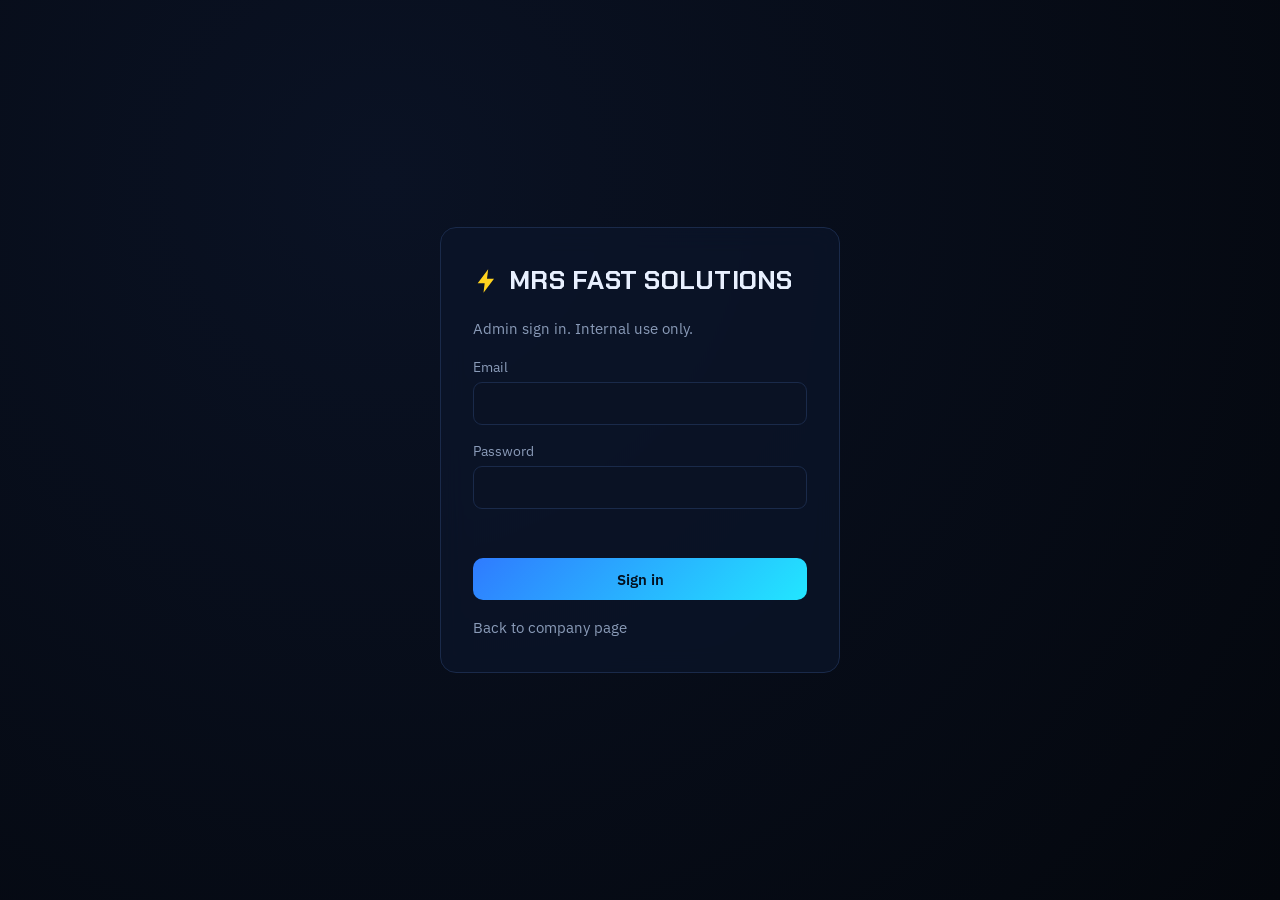
<file: customers.html>
<!doctype html><html lang="en" data-theme="dark"><head><meta charset="utf-8"><meta name="viewport" content="width=device-width,initial-scale=1"><link rel="stylesheet" href="https://fonts.googleapis.com/css2?family=Chakra+Petch:wght@500;600&family=IBM+Plex+Sans:wght@400;500&display=swap"><link rel="stylesheet" href="style.css"><title>Customers · MRS FAST SOLUTIONS</title></head><body><script src="config.js"></script><script src="app.js"></script><script src="dashboard.js"></script><script>boot('customers')</script></body></html>
</file>
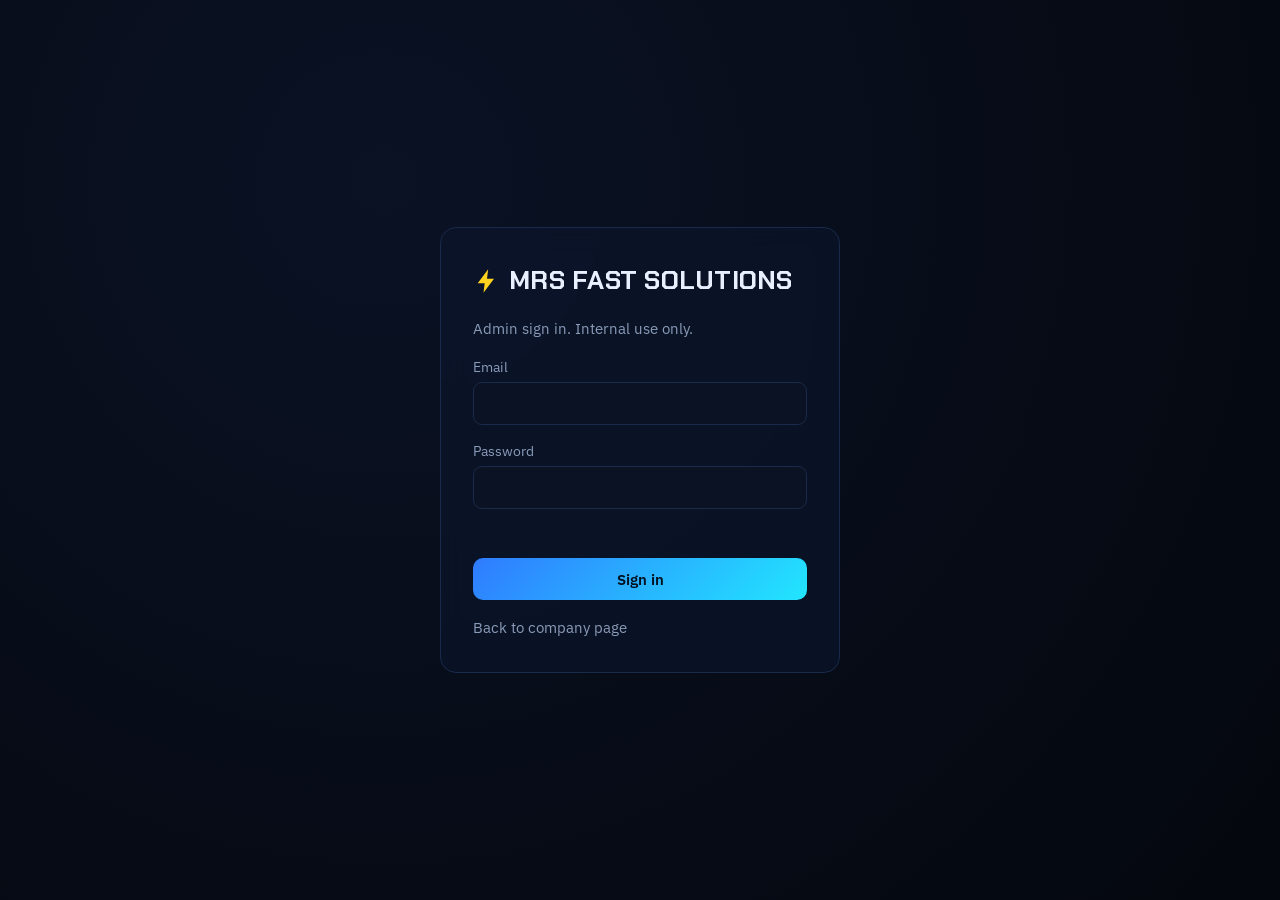
<file: dashboard.html>
<!doctype html><html lang="en" data-theme="dark"><head><meta charset="utf-8"><meta name="viewport" content="width=device-width,initial-scale=1"><link rel="stylesheet" href="https://fonts.googleapis.com/css2?family=Chakra+Petch:wght@500;600&family=IBM+Plex+Sans:wght@400;500&display=swap"><link rel="stylesheet" href="style.css"><title>Dashboard · MRS FAST SOLUTIONS</title></head><body><script src="config.js"></script><script src="app.js"></script><script src="dashboard.js"></script><script>boot('dashboard')</script></body></html>
</file>
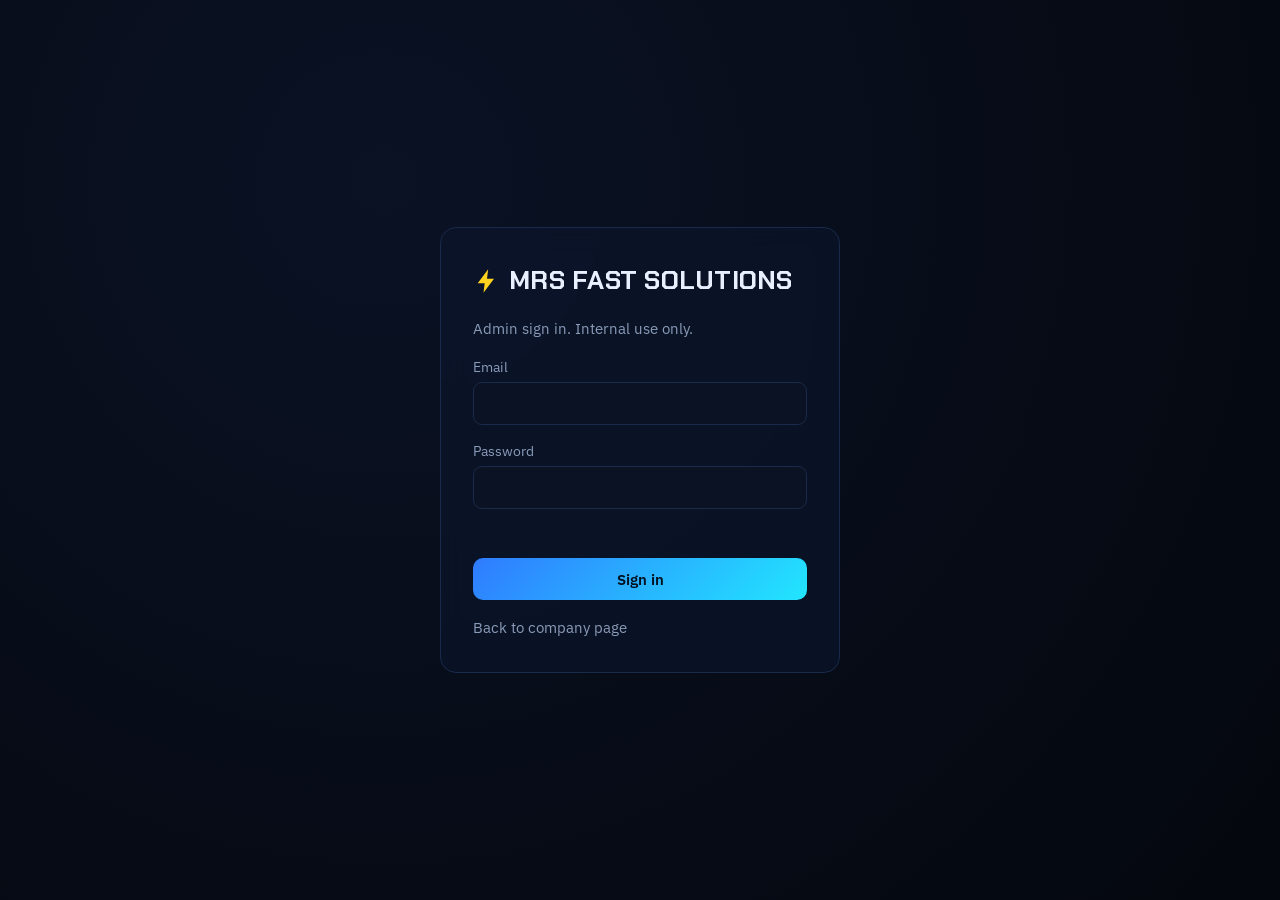
<file: inventory.html>
<!doctype html><html lang="en" data-theme="dark"><head><meta charset="utf-8"><meta name="viewport" content="width=device-width,initial-scale=1"><link rel="stylesheet" href="https://fonts.googleapis.com/css2?family=Chakra+Petch:wght@500;600&family=IBM+Plex+Sans:wght@400;500&display=swap"><link rel="stylesheet" href="style.css"><title>Inventory · MRS FAST SOLUTIONS</title></head><body><script src="config.js"></script><script src="app.js"></script><script src="dashboard.js"></script><script>boot('inventory')</script></body></html>
</file>
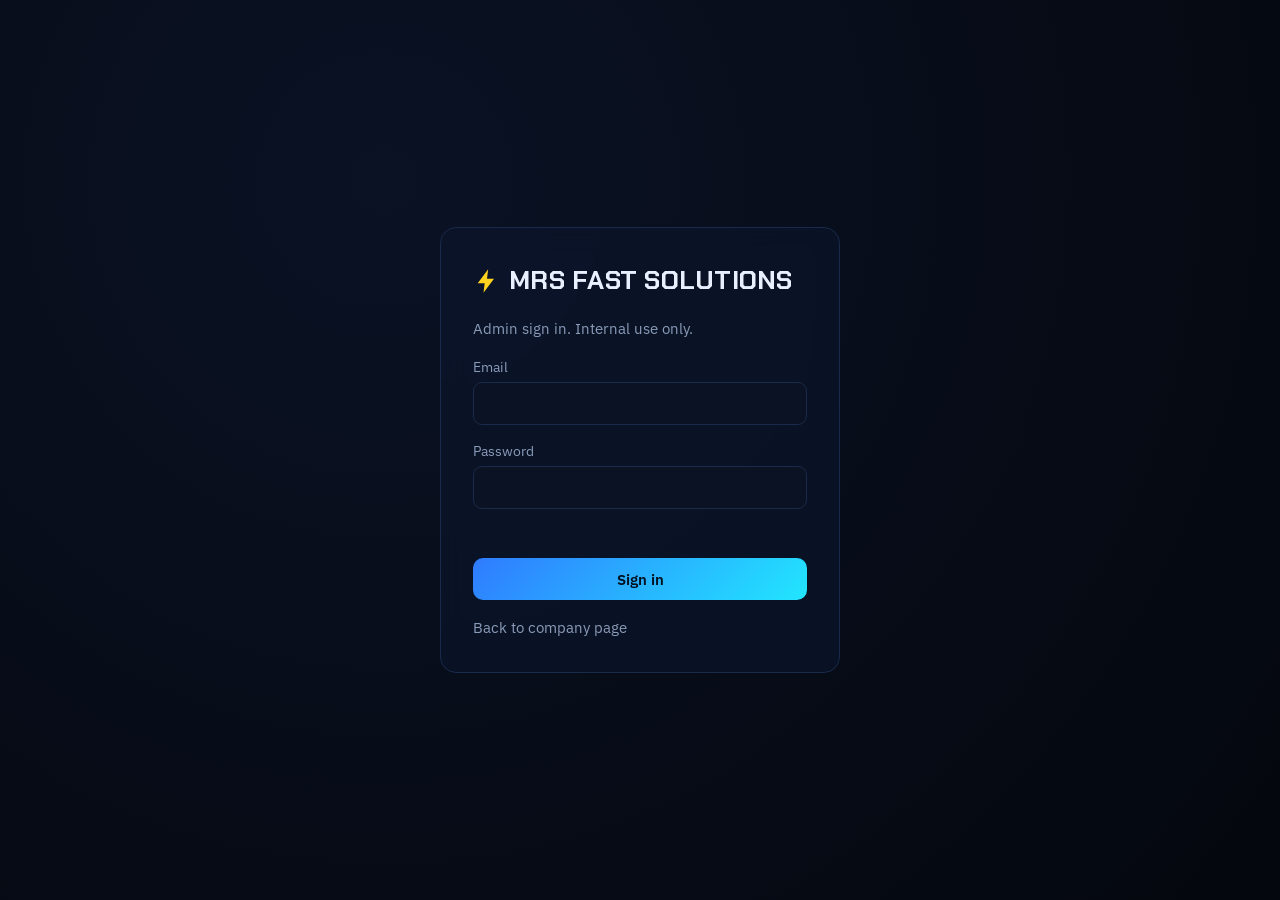
<file: login.html>
<!doctype html><html lang="en" data-theme="dark"><head><meta charset="utf-8"><meta name="viewport" content="width=device-width,initial-scale=1"><title>Sign in · MRS FAST SOLUTIONS</title><link rel="stylesheet" href="https://fonts.googleapis.com/css2?family=Chakra+Petch:wght@500;600&family=IBM+Plex+Sans:wght@400;500&display=swap"><link rel="stylesheet" href="style.css"></head><body class="lg"><form class="glass" id="f"><div class="brand"><svg viewBox="0 0 24 24" width="28" height="28"><path d="M13 2 4 14h6l-1 8 9-12h-6z" fill="#ffd21f"/></svg><h2>MRS FAST SOLUTIONS</h2></div><p class="mut">Admin sign in. Internal use only.</p><label>Email<input type="email" id="e" required autocomplete="username"></label><label>Password<input type="password" id="p" required autocomplete="current-password"></label><div class="err" id="er" role="alert"></div><button class="btn">Sign in</button><a href="index.html" class="mut">Back to company page</a></form>
<script src="config.js"></script><script>
document.documentElement.dataset.theme=localStorage.mrs_theme||'dark';
f.onsubmit=e=>{e.preventDefault();if(e.target.e.value.trim().toLowerCase()===CONFIG.ADMIN_EMAIL.toLowerCase()&&e.target.p.value===CONFIG.ADMIN_PASSWORD){sessionStorage.mrs_auth=1;location.href='dashboard.html'}else er.textContent='Email or password is incorrect.'}
</script></body></html>
</file>
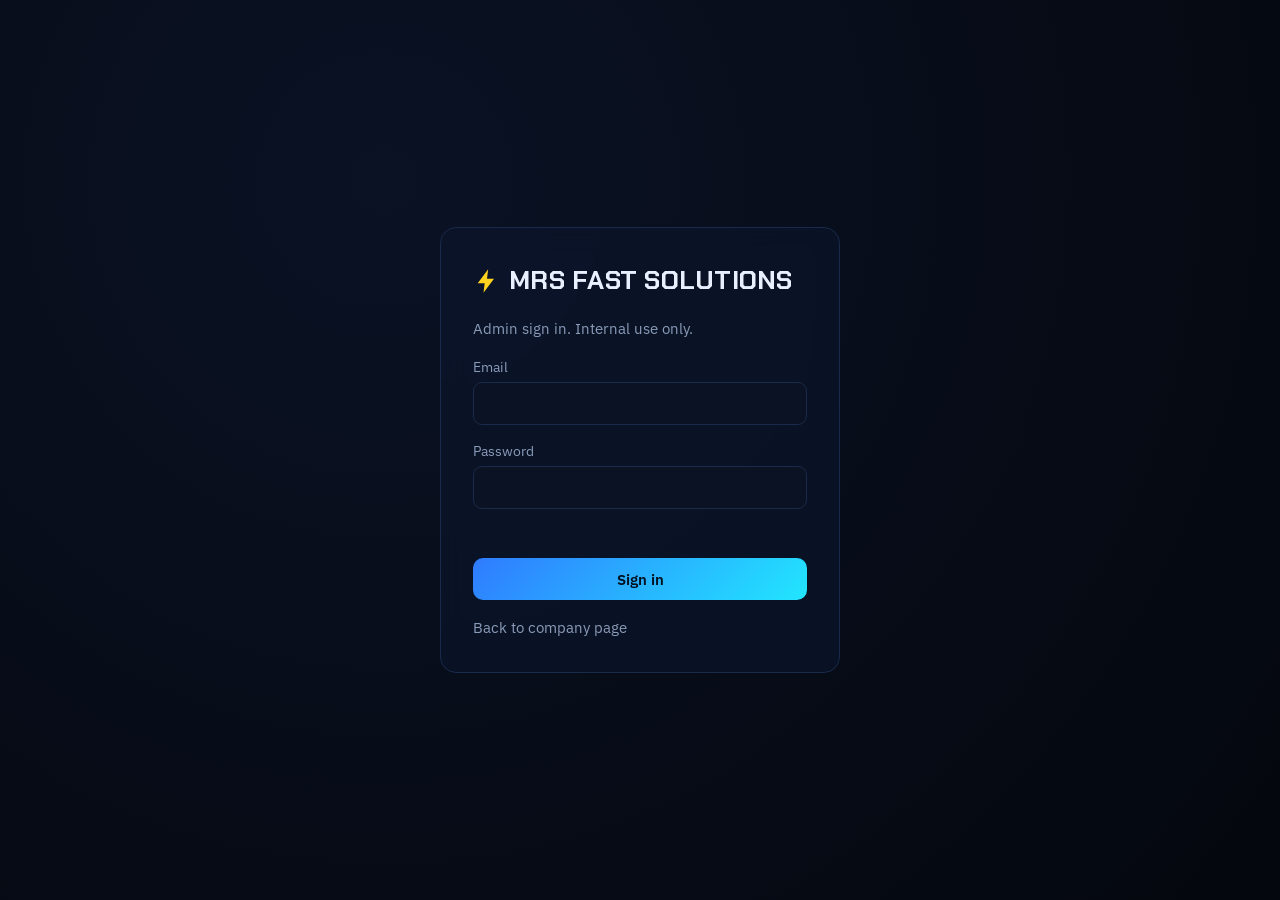
<file: reports.html>
<!doctype html><html lang="en" data-theme="dark"><head><meta charset="utf-8"><meta name="viewport" content="width=device-width,initial-scale=1"><link rel="stylesheet" href="https://fonts.googleapis.com/css2?family=Chakra+Petch:wght@500;600&family=IBM+Plex+Sans:wght@400;500&display=swap"><link rel="stylesheet" href="style.css"><title>Reports · MRS FAST SOLUTIONS</title></head><body><script src="config.js"></script><script src="app.js"></script><script src="dashboard.js"></script><script>boot('reports')</script></body></html>
</file>
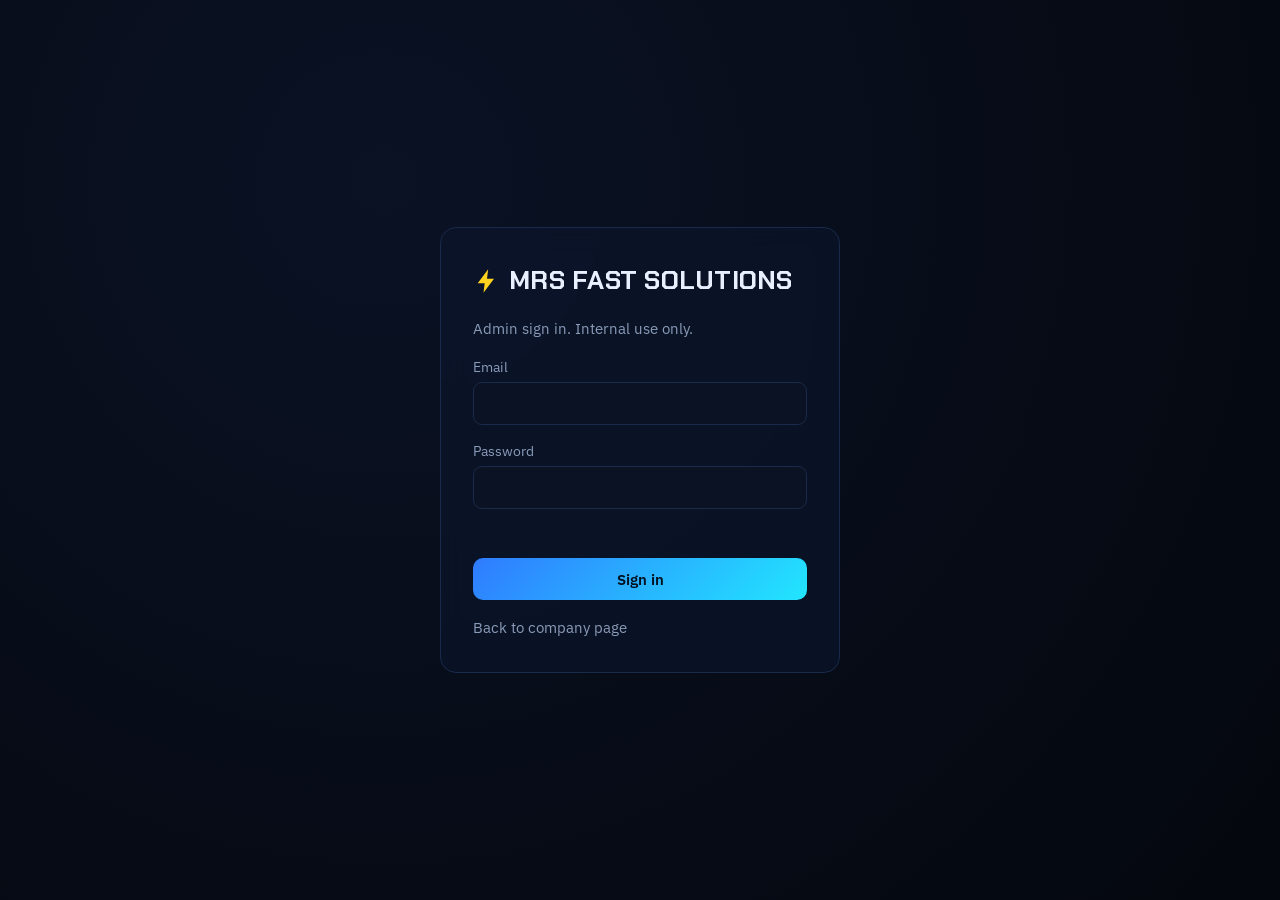
<file: sales.html>
<!doctype html><html lang="en" data-theme="dark"><head><meta charset="utf-8"><meta name="viewport" content="width=device-width,initial-scale=1"><link rel="stylesheet" href="https://fonts.googleapis.com/css2?family=Chakra+Petch:wght@500;600&family=IBM+Plex+Sans:wght@400;500&display=swap"><link rel="stylesheet" href="style.css"><title>Sales · MRS FAST SOLUTIONS</title></head><body><script src="config.js"></script><script src="app.js"></script><script src="dashboard.js"></script><script>boot('sales')</script></body></html>
</file>
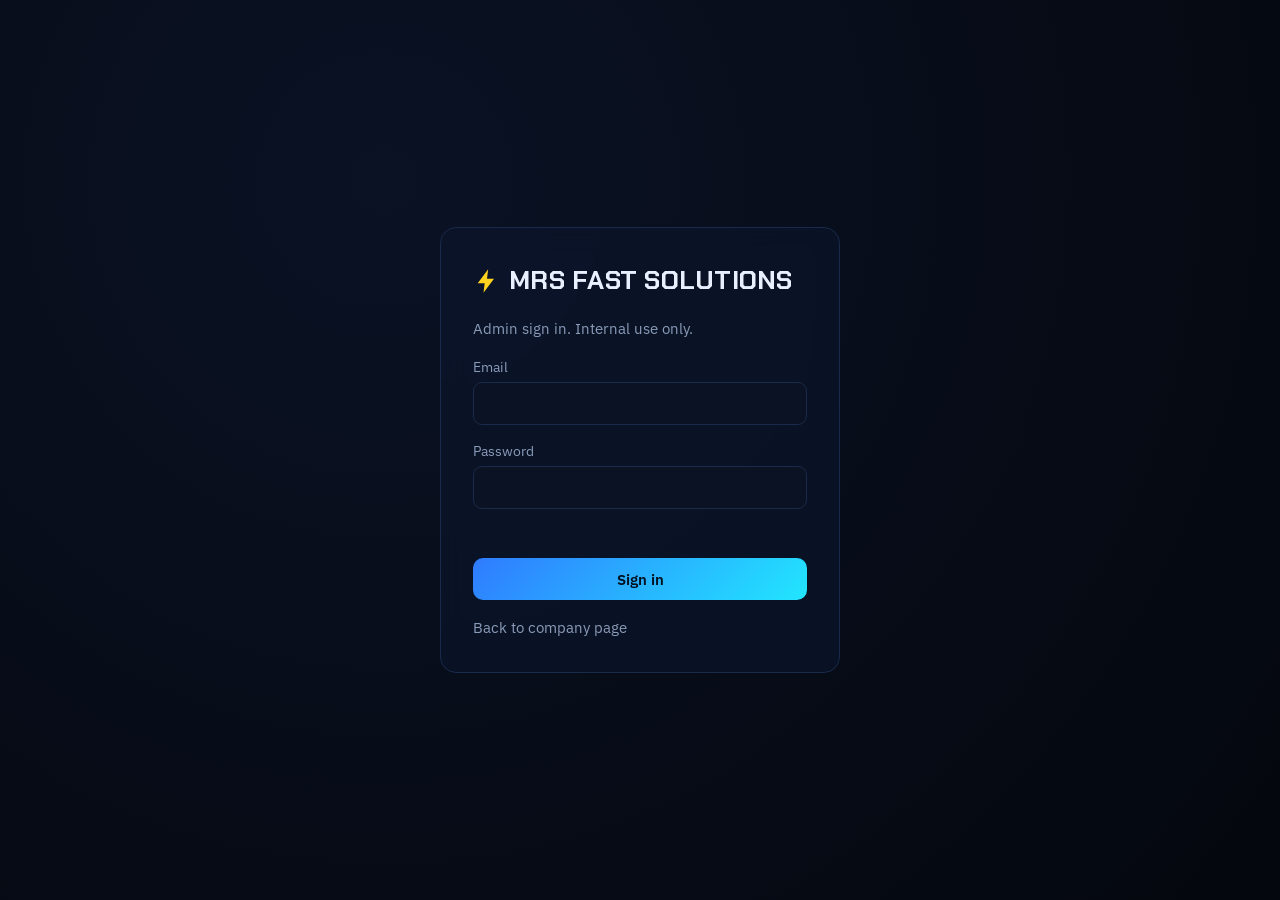
<file: services.html>
<!doctype html><html lang="en" data-theme="dark"><head><meta charset="utf-8"><meta name="viewport" content="width=device-width,initial-scale=1"><link rel="stylesheet" href="https://fonts.googleapis.com/css2?family=Chakra+Petch:wght@500;600&family=IBM+Plex+Sans:wght@400;500&display=swap"><link rel="stylesheet" href="style.css"><title>Services · MRS FAST SOLUTIONS</title></head><body><script src="config.js"></script><script src="app.js"></script><script src="dashboard.js"></script><script>boot('services')</script></body></html>
</file>
<file: style.css>
:root{--bg:#04070d;--bg2:#0a1224;--ink:#e8f0ff;--mut:#8a9bb8;--line:#1a2a4a;--blue:#2f7bff;--cy:#22e6ff;--yl:#ffd21f;--card:rgba(12,22,42,.72)}
[data-theme=light]{--bg:#f2f6fc;--bg2:#e3ebf7;--ink:#0a1224;--mut:#54627c;--line:#c9d6ea;--blue:#1d5fe0;--cy:#0891b2;--yl:#c99700;--card:rgba(255,255,255,.88)}
*{box-sizing:border-box;margin:0}
body{font:15px/1.55 'IBM Plex Sans',system-ui,sans-serif;background:var(--bg);color:var(--ink);min-height:100vh}
h1,h2,h3,.brand{font-family:'Chakra Petch',sans-serif;letter-spacing:.01em}
a{color:inherit;text-decoration:none}
button,input,select,textarea{font:inherit;color:inherit}
.btn{background:linear-gradient(135deg,var(--blue),var(--cy));color:#03101f;border:0;border-radius:10px;padding:.6rem 1.1rem;font-weight:600;cursor:pointer;display:inline-block}
.btn.ghost,.ghost{background:transparent;border:1px solid var(--line);color:var(--ink)}
.btn:focus-visible,button:focus-visible,a:focus-visible,input:focus-visible,select:focus-visible{outline:2px solid var(--yl);outline-offset:2px}
.glass{background:var(--card);border:1px solid var(--line);border-radius:16px;backdrop-filter:blur(12px)}
/* public site */
#pcb{position:fixed;inset:0;z-index:-1;width:100%;height:100%}
.top{position:fixed;top:0;left:0;right:0;display:flex;justify-content:space-between;align-items:center;padding:1rem 5vw;z-index:5;background:linear-gradient(var(--bg),transparent)}
.brand{display:flex;gap:.5rem;align-items:center;font-size:1.1rem}
.sec{padding:7rem 5vw 3rem;max-width:1200px;margin:auto}
.hero{min-height:100vh;display:grid;grid-template-columns:1.1fr .9fr;gap:3rem;align-items:center}
.hero h1{font-size:clamp(2.2rem,5vw,4rem);line-height:1.05;margin-bottom:1rem}
.hero p{color:var(--mut);max-width:48ch;margin-bottom:1.6rem}
.hero .btn+.btn{margin-left:.6rem}
.vis{position:relative;height:380px}
.panel{position:absolute;padding:1.1rem;box-shadow:0 0 40px rgba(34,230,255,.12)}
.p1{inset:0 12% 30% 0}.p2{right:0;bottom:8%;width:52%}.p3{left:6%;bottom:0;width:40%}
.bars{display:flex;align-items:flex-end;gap:6px;height:90px;margin-top:.8rem}
.bars i{flex:1;background:linear-gradient(var(--cy),var(--blue));border-radius:3px 3px 0 0}
.big{font:600 1.8rem 'Chakra Petch'}.mut{color:var(--mut)}
.bolt{color:var(--yl)}
.grid{display:grid;grid-template-columns:repeat(auto-fit,minmax(210px,1fr));gap:1rem}
.card{padding:1.3rem;transition:box-shadow .2s,border-color .2s}
.card:hover{border-color:var(--cy);box-shadow:0 0 24px rgba(34,230,255,.18)}
.card h3{margin:.5rem 0 .3rem}.card p{color:var(--mut);font-size:.92rem}
.ico{width:38px;height:38px;color:var(--cy)}
.sec h2{font-size:2rem;margin-bottom:1.4rem}
.co{display:flex;gap:1.5rem;align-items:center;padding:2rem;flex-wrap:wrap}
.acts{display:flex;gap:.6rem;flex-wrap:wrap;margin-top:1rem}
footer{padding:2rem 5vw;color:var(--mut);text-align:center;border-top:1px solid var(--line)}
/* login */
.lg{min-height:100vh;display:grid;place-items:center;padding:1rem;background:radial-gradient(circle at 30% 20%,var(--bg2),var(--bg))}
.lg form{width:min(400px,100%);padding:2rem;display:grid;gap:1rem}
label{display:grid;gap:.3rem;font-size:.85rem;color:var(--mut)}
input,select,textarea{background:var(--bg2);border:1px solid var(--line);border-radius:9px;padding:.6rem .7rem;width:100%}
.err{color:#ff6b6b;min-height:1.2em;font-size:.9rem}
/* app shell */
.side{position:fixed;top:0;bottom:0;left:0;width:220px;background:var(--bg2);border-right:1px solid var(--line);padding:1.2rem .8rem;display:flex;flex-direction:column;gap:1.4rem}
.side nav{display:grid;gap:.2rem}
.side nav a{padding:.6rem .8rem;border-radius:9px;color:var(--mut)}
.side nav a:hover{color:var(--ink);background:var(--card)}
.side nav a.on{color:var(--ink);background:var(--card);box-shadow:inset 3px 0 var(--yl)}
.main{margin-left:220px}
header{display:flex;justify-content:space-between;align-items:center;padding:1rem 1.6rem;border-bottom:1px solid var(--line);position:sticky;top:0;background:var(--bg);z-index:3}
.hr{display:flex;gap:.5rem;align-items:center}
.ic{background:transparent;border:1px solid var(--line);border-radius:9px;padding:.4rem .7rem;cursor:pointer;position:relative}
#nb{position:absolute;top:-6px;right:-6px;background:var(--yl);color:#000;border-radius:99px;font:600 .7rem sans-serif;padding:1px 6px}
#view{padding:1.6rem}
.bar{display:flex;justify-content:space-between;gap:1rem;margin-bottom:1rem;flex-wrap:wrap}.bar input{max-width:340px}
.tw{overflow-x:auto;border:1px solid var(--line);border-radius:12px}
table{width:100%;border-collapse:collapse;font-size:.9rem}
th,td{padding:.65rem .8rem;text-align:left;white-space:nowrap;border-bottom:1px solid var(--line)}
th{color:var(--mut);font-weight:500;background:var(--bg2)}
tr.warn td{background:rgba(255,210,31,.08)}
.empty{text-align:center;color:var(--mut);padding:2rem}
.act button{background:none;border:0;color:var(--cy);cursor:pointer;padding:0 .4rem}
.pill{padding:2px 9px;border-radius:99px;border:1px solid var(--line);font-size:.8rem}
.s-Paid,.s-Completed,.s-Delivered,.s-InStock{color:#3ddc97}.s-Due,.s-OutofStock{color:#ff6b6b}.s-Partial,.s-Processing,.s-LowStock{color:var(--yl)}
.stat b{display:block;font:600 1.7rem 'Chakra Petch'}.stat span{color:var(--mut);font-size:.85rem}
.charts{display:grid;grid-template-columns:repeat(auto-fit,minmax(320px,1fr));gap:1rem;margin-top:1rem}
.charts .glass{padding:1rem}canvas.ch{width:100%;height:200px;display:block}
dialog{margin:auto;border:1px solid var(--line);border-radius:16px;background:var(--bg2);color:var(--ink);padding:1.5rem;width:min(460px,94vw)}
dialog::backdrop{background:rgba(0,0,0,.6)}
dialog form,dialog>div{display:grid;gap:.8rem}.row{display:flex;gap:.6rem;justify-content:flex-end}
.toast{position:fixed;bottom:1.2rem;right:1.2rem;background:var(--bg2);border:1px solid var(--cy);padding:.7rem 1rem;border-radius:10px;z-index:99}.toast.bad{border-color:#ff6b6b}
@media(max-width:820px){.hero{grid-template-columns:1fr;padding-top:5rem}.vis{height:300px}.side{position:static;width:auto;flex-direction:row;overflow-x:auto;padding:.6rem}.side nav{display:flex}.side .brand b{display:none}.main{margin:0}}
@media(prefers-reduced-motion:reduce){*{transition:none!important}}
</file>
